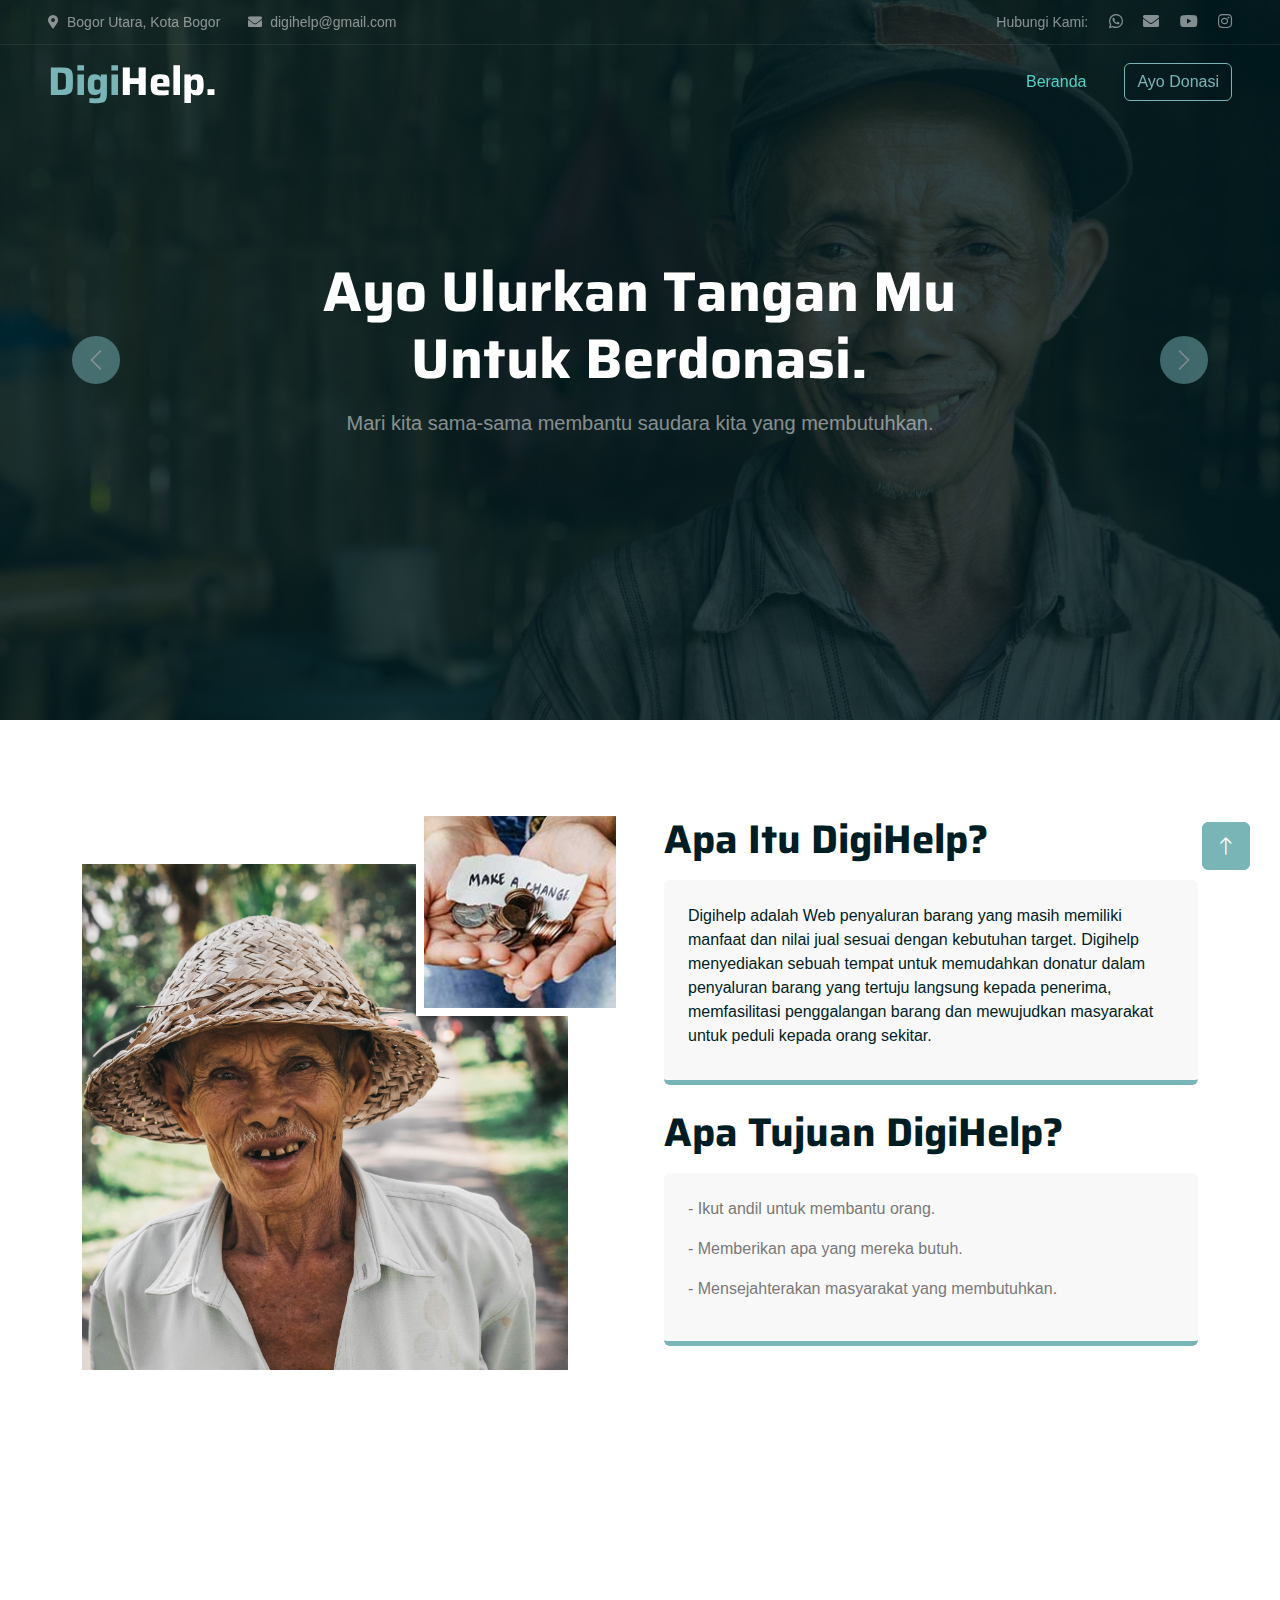
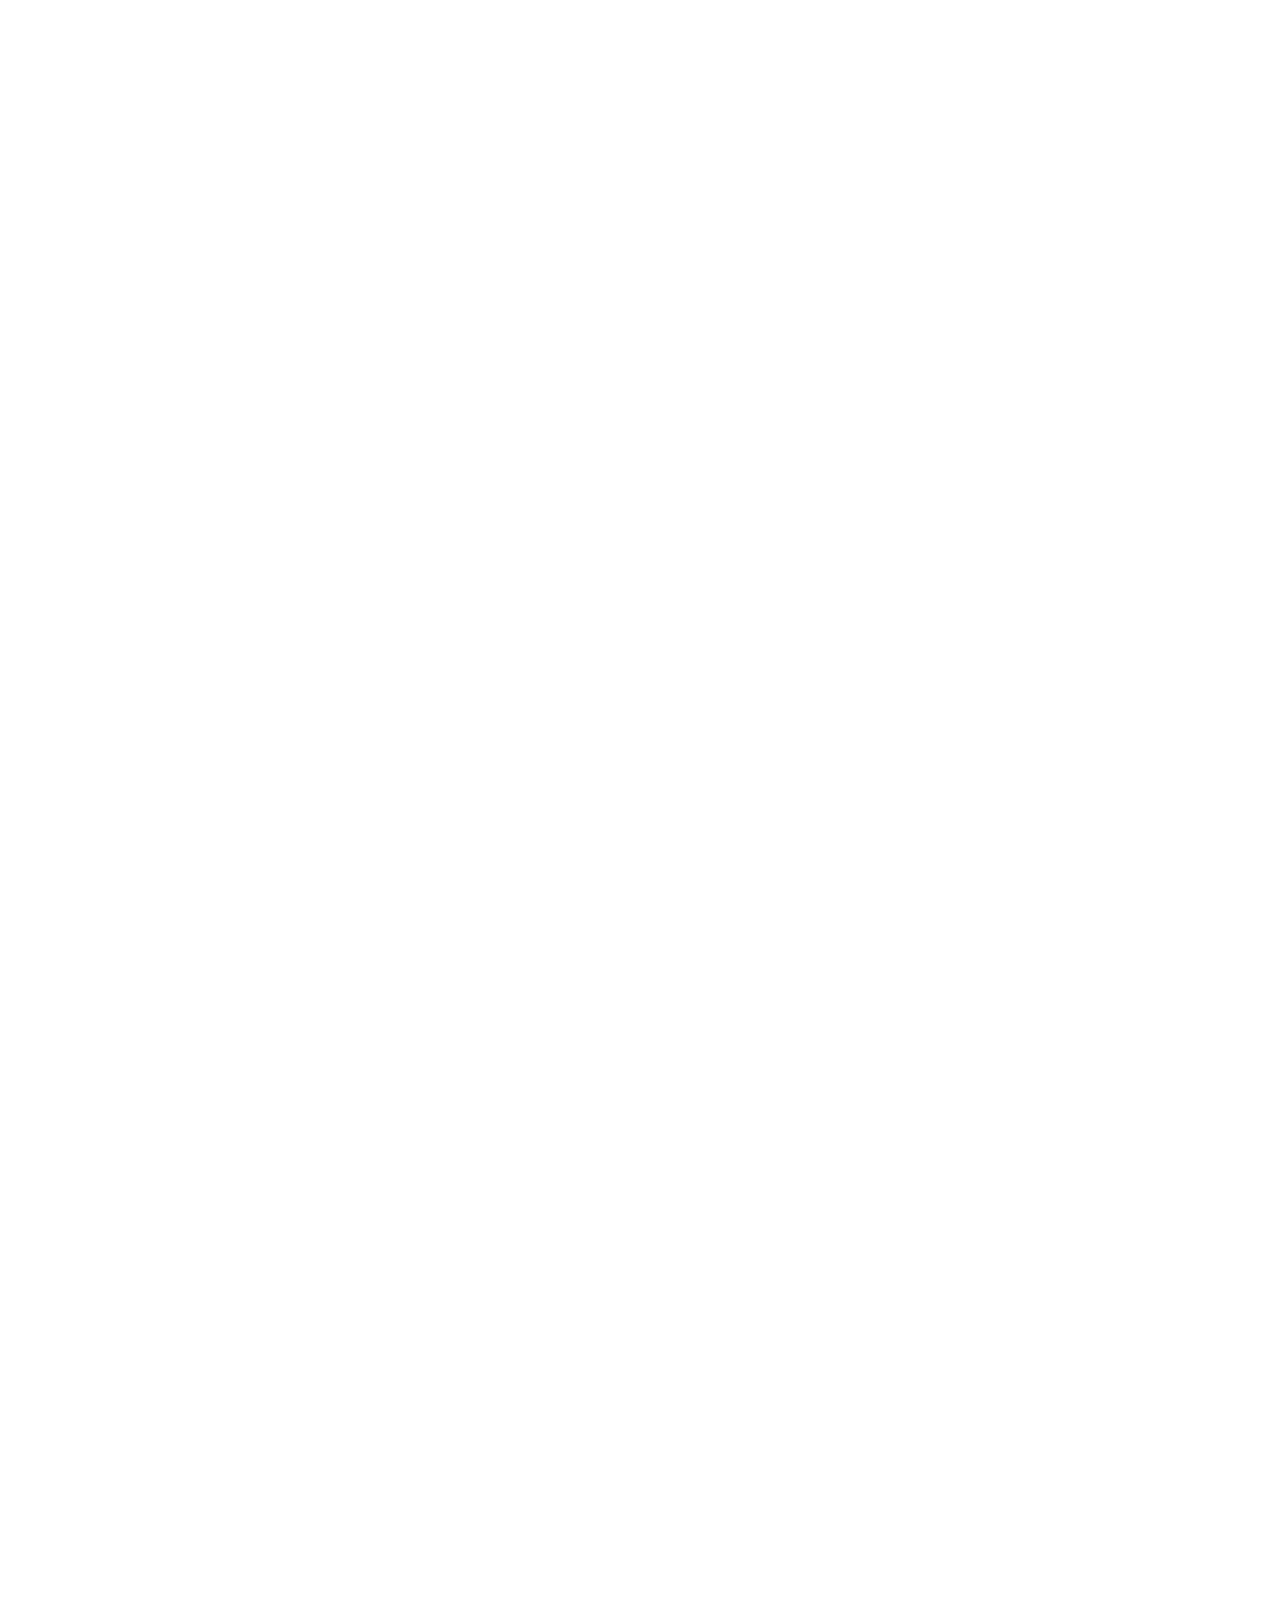
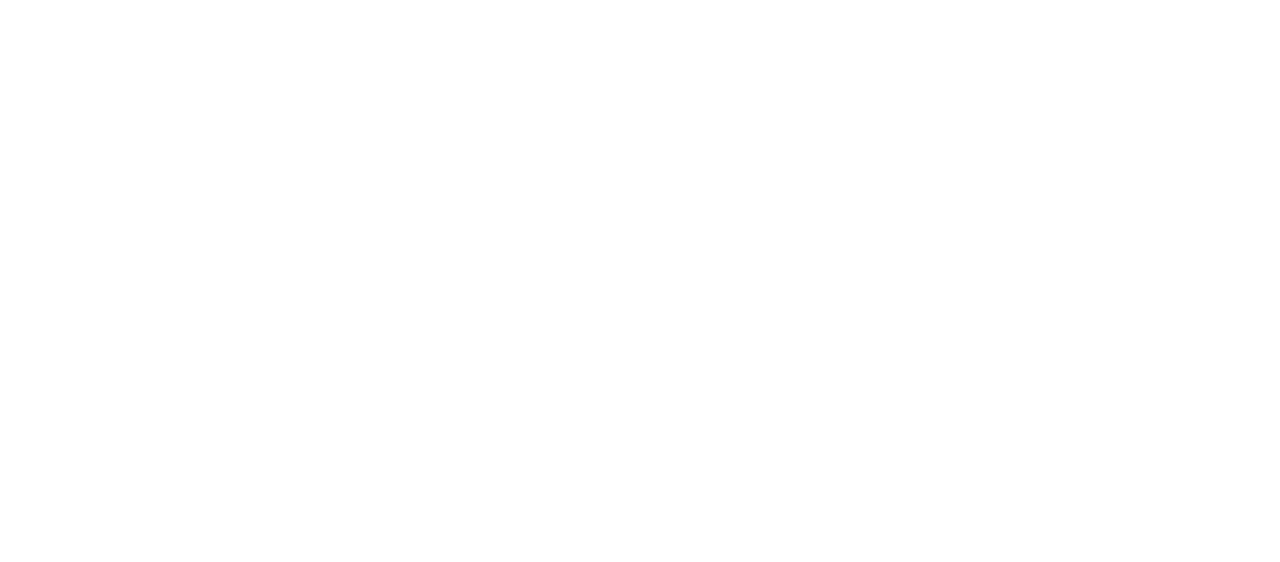
<file: index.html>
<!DOCTYPE html>
<html lang="en">

<head>
    <meta charset="utf-8">
    <title>DigiHelp.</title>
    <meta content="width=device-width, initial-scale=1.0" name="viewport">
    <meta content="" name="keywords">
    <meta content="" name="description">

    <!-- Favicon -->
    <link href="img/favicon.ico" rel="icon">

    <!-- Google Web Fonts -->
    <link rel="preconnect" href="https://fonts.googleapis.com">
    <link rel="preconnect" href="https://fonts.gstatic.com" crossorigin>
    <link href="https://fonts.googleapis.com/css2?family=Inter:wght@400;500;600&family=Saira:wght@500;600;700&display=swap" rel="stylesheet"> 

    <!-- Icon Font Stylesheet -->
    <link href="https://cdnjs.cloudflare.com/ajax/libs/font-awesome/5.10.0/css/all.min.css" rel="stylesheet">
    <link href="https://cdn.jsdelivr.net/npm/bootstrap-icons@1.4.1/font/bootstrap-icons.css" rel="stylesheet">

    <!-- Libraries Stylesheet -->
    <link href="lib/animate/animate.min.css" rel="stylesheet">
    <link href="lib/owlcarousel/assets/owl.carousel.min.css" rel="stylesheet">

    <!-- Customized Bootstrap Stylesheet -->
    <link href="css/bootstrap.min.css" rel="stylesheet">

    <!-- Template Stylesheet -->
    <link href="css/style.css" rel="stylesheet">
</head>

<body>
    <!-- Spinner Start -->
    <div id="spinner" class="show bg-white position-fixed translate-middle w-100 vh-100 top-50 start-50 d-flex align-items-center justify-content-center">
        <div class="spinner-grow text-primary" role="status"></div>
    </div>
    <!-- Spinner End -->


    <!-- Navbar Start -->
    <div class="container-fluid fixed-top px-0 wow fadeIn" data-wow-delay="0.1s">
        <div class="top-bar text-white-50 row gx-0 align-items-center d-none d-lg-flex">
            <div class="col-lg-6 px-5 text-start">
                <small><i class="fa fa-map-marker-alt me-2"></i>Bogor Utara, Kota Bogor </small>
                <small class="ms-4"><i class="fa fa-envelope me-2"></i>digihelp@gmail.com</small>
            </div>
            <div class="col-lg-6 px-5 text-end">
                <small>Hubungi Kami:</small>
                <a class="text-white-50 ms-3" href="https://chat.whatsapp.com/JcHGvbQsHcs53az4II9xPY"><i class="fab fa-whatsapp""></i></a>
                <a class="text-white-50 ms-3" href="mailto:digihelp@gmail.com"><i class="fa fa-envelope"></i></a>
                <a class="text-white-50 ms-3" href="https://www.youtube.com/channel/UCRb6dr0uRBylwp1fctTGdwg"><i class="fab fa-youtube"></i></a>
                <a class="text-white-50 ms-3" href="https://www.instagram.com/dhilaaprilianti88/?hl=id"><i class="fab fa-instagram"></i></a>
            </div>
        </div>

        <nav class="navbar navbar-expand-lg navbar-dark py-lg-0 px-lg-5 wow fadeIn" data-wow-delay="0.1s">
            <a href="index.html" class="navbar-brand ms-4 ms-lg-0">
                <h1 class="fw-bold text-primary m-0">Digi<span class="text-white">Help.</span></h1>
            </a>
            <button type="button" class="navbar-toggler me-4" data-bs-toggle="collapse" data-bs-target="#navbarCollapse">
                <span class="navbar-toggler-icon"></span>
            </button>
            <div class="collapse navbar-collapse" id="navbarCollapse">
                <div class="navbar-nav ms-auto p-4 p-lg-0">
                    <a href="index.html" class="nav-item nav-link active">Beranda</a>
                </div>
                <div class="d-none d-lg-flex ms-2">
                    <a class="btn btn-outline-primary" href="causes.html">
                        Ayo Donasi 
                    </a>
					</div>
                </div>
            </div>
        </nav>
    </div>
    <!-- Navbar End -->


    <!-- Carousel Start -->
        <div class="container-fluid p-0 mb-5">
        <div id="header-carousel" class="carousel slide" data-bs-ride="carousel">
            <div class="carousel-inner">
                <div class="carousel-item active">
                    <img class="w-100" src="img/carousel-1.jpg" alt="Image">
                    <div class="carousel-caption">
                        <div class="container">
                            <div class="row justify-content-center">
                                <div class="col-lg-7 pt-5">
                                   <h1 class="display-4 text-white mb-3 animated slideInDown">Ayo Ulurkan Tangan Mu Untuk Berdonasi.</h1>
                                    <p class="fs-5 text-white-50 mb-5 animated slideInDown">Mari kita sama-sama membantu saudara kita yang membutuhkan.</p>
                                    <a class="py-2 px-3 animated slideInDown" href="">
                                    </a>
                                </div>
                            </div>
                        </div>
                    </div>
                </div>
                <div class="carousel-item">
                    <img class="w-100" src="img/carousel-2.jpg" alt="Image">
                    <div class="carousel-caption">
                        <div class="container">
                            <div class="row justify-content-center">
                                <div class="col-lg-7 pt-5">
                                    <h1 class="display-4 text-white mb-3 animated slideInDown">Ayo Ulurkan Tangan Mu Untuk Berdonasi.</h1>
                                    <p class="fs-5 text-white-50 mb-5 animated slideInDown">Tidak ada hal yang lebih menyenangkan selain berbagi.</p>
                                    <a class="py-2 px-3 animated slideInDown" href="">
                                    </a>
                                </div>
                            </div>
                        </div>
                    </div>
                </div>
            </div>
            <button class="carousel-control-prev" type="button" data-bs-target="#header-carousel"
                data-bs-slide="prev">
                <span class="carousel-control-prev-icon" aria-hidden="true"></span>
                <span class="visually-hidden">Previous</span>
            </button>
            <button class="carousel-control-next" type="button" data-bs-target="#header-carousel"
                data-bs-slide="next">
                <span class="carousel-control-next-icon" aria-hidden="true"></span>
                <span class="visually-hidden">Next</span>
            </button>
        </div>
    </div>
    <!-- Carousel End -->


    <!-- About Start -->
    <div class="container-xxl py-5">
        <div class="container">
            <div class="row g-5">
                <div class="col-lg-6 wow fadeInUp" data-wow-delay="0.1s">
                    <div class="position-relative overflow-hidden h-100" style="min-height: 400px;">
                        <img class="position-absolute w-100 h-100 pt-5 pe-5" src="img/about-1.png" alt="" style="object-fit: cover;">
                        <img class="position-absolute top-0 end-0 bg-white ps-2 pb-2" src="img/about-2.jpg" alt="" style="width: 200px; height: 200px;">
                    </div>
                </div>
                <div class="col-lg-6 wow fadeInUp" data-wow-delay="0.5s">
                    <div class="h-100">
            
                       <h1 class="display-6 mb-3">Apa Itu DigiHelp? </h1>
					   <div class="bg-light border-bottom border-5 border-primary rounded p-4 mb-4">
                            <p class="text-dark mb-2">Digihelp adalah Web penyaluran barang yang masih memiliki manfaat dan nilai jual sesuai dengan kebutuhan target. Digihelp menyediakan sebuah tempat untuk memudahkan donatur dalam penyaluran barang yang tertuju langsung kepada penerima, memfasilitasi penggalangan barang dan mewujudkan masyarakat untuk peduli kepada orang sekitar.</p>
                        </div>
						<h1 class="display-6 mb-3">Apa Tujuan DigiHelp? </h1>
						<div class="bg-light border-bottom border-5 border-primary rounded p-4 mb-4">
						   <p>
							- Ikut andil untuk membantu orang.
							<p>
							- Memberikan apa yang mereka butuh.
							<p>
							- Mensejahterakan masyarakat yang membutuhkan.</p></p></p>
						</div>
                    </div>
                </div>
            </div>
        </div>
    </div>
    <!-- About End -->
	
	<br>
	<br>
	
    <!-- Testimonial Start -->
    <div class="container-xxl py-5">
        <div class="container">
            <div class="text-center mx-auto mb-5 wow fadeInUp" data-wow-delay="0.1s" style="max-width: 500px;">
                <div class="d-inline-block rounded-pill bg-secondary text-primary py-1 px-3 mb-3">Tentang Donasi.</div>
                <h1 class="display-6 mb-5">Apa Kata Mereka? </h1>
            </div>
            <div class="owl-carousel testimonial-carousel wow fadeInUp" data-wow-delay="0.1s">
                <div class="testimonial-item text-center">
                    <img class="img-fluid bg-light rounded-circle p-2 mx-auto mb-4" src="img/testimonial-1.png" style="width: 100px; height: 100px;">
                    <div class="testimonial-text rounded text-center p-4">
                        <p>Orang yang secara tetap memberikan sumbangan dana kepada suatu perkumpulan dan sebagainya. Donatur tersebut bisa berupa individu atau kelompok yang mempunyai beberapa hak dalam mengetahui kejelasan pemakaian dana yang disumbangkan.</p>
                        <h5 class="mb-1">~Santoso Brotodiharjo~</h5>
                     <!--<span class="fst-italic">Profession</span> -->
                    </div>
                </div>
                <div class="testimonial-item text-center">
                    <img class="img-fluid bg-light rounded-circle p-2 mx-auto mb-4" src="img/testimonial-2.png" style="width: 100px; height: 100px;">
                    <div class="testimonial-text rounded text-center p-4">
                        <p>"Jangan pernah merasa malu ketika hanya mampu memberi sedikit untuk bersedekah, karena selalu ada kebaikan dalam berbagi, tidak peduli seberapa kecil yang kamu berikan." </p>
                        <h5 class="mb-1">~Ali Bin Abi Thalib~</h5>
                      
                    </div>
                </div>
                <div class="testimonial-item text-center">
                    <img class="img-fluid bg-light rounded-circle p-2 mx-auto mb-4" src="img/testimonial-3.png" style="width: 100px; height: 100px;">
                    <div class="testimonial-text rounded text-center p-4">
                        <p>Memberi adalah kebahagiaan. Layaknya menanam, suatu saat engkau akan menuainya.</p>
                        <h5 class="mb-1">~Hilaludin Wahid~</h5>
                      
                    </div>
                </div>
            </div>
        </div>
    </div>
    <!-- Testimonial End -->
	
	<br>
	<br>
	
	<!-- How To Donate -->
	<div class="container-xxl py-5">
        <div class="container">
            <div class="text-center mx-auto mb-5 wow fadeInUp" data-wow-delay="0.1s" style="max-width: 500px;">
                <h1 class="display-6 mb-5">Alur Donasi DigiHelp.</h1>
            </div>
            <div class="col-lg-12 wow fadeInUp" data-wow-delay="0.1s">
                <div class="text-center">
                    <img class="img-fluid bg-light p-2 mx-auto mb-4" src="img/how.png" style="width: 100%; height: 100%;">
                </div>
            </div>
        </div>
    </div>
	

<div class="container-xxl py-5">
        <div class="container">
            <div class="row g-5">
                <div class="col-lg-6 wow fadeIn" data-wow-delay="0.1s">
                    <h6 class="display-6 mb-5">Jika kamu memiliki pertanyaan silahkan ajukan pertanyaanmu di sini.</h6>
                    <form>
                        <div class="row g-3">
                            <div class="col-md-6">
                                <div class="form-floating">
                                    <input type="text" class="form-control" id="name" placeholder="Nama Lengkap">
                                    <label for="name">Nama</label>
                                </div>
                            </div>
                            <div class="col-md-6">
                                <div class="form-floating">
                                    <input type="email" class="form-control" id="email" placeholder="Email">
                                    <label for="email">Email</label>
                                </div>
                            </div>
                            <div class="col-12">
                                <div class="form-floating">
                                    <input type="text" class="form-control" id="subject" placeholder="Subject">
                                    <label for="subject">Subjek</label>
                                </div>
                            </div>
                            <div class="col-12">
                                <div class="form-floating">
                                    <textarea class="form-control" placeholder="Leave a message here" id="message" style="height: 100px"></textarea>
                                    <label for="message">Pesan</label>
                                </div>
                            </div>
                            <div class="col-12">
                                <button class="btn btn-primary py-2 px-3 me-3" href="">
                                    Kirimkan Pesan
                                    <div class="d-inline-flex btn-sm-square bg-white text-primary rounded-circle ms-2">
                                        <i class="fa fa-arrow-right"></i>
                                    </div>
                                </button>
                            </div>
                        </div>
                    </form>
                </div>
				
				
                <div class="col-lg-6 wow fadeIn" data-wow-delay="0.5s" style="min-height: 450px;">
                    <div class="position-relative rounded overflow-hidden h-100">
                        <iframe class="position-relative w-100 h-100"
                        src="https://www.google.com/maps/embed?pb=!1m18!1m12!1m3!1d3963.5079050510935!2d106.80986711414123!3d-6.583606566187681!2m3!1f0!2f0!3f0!3m2!1i1024!2i768!4f13.1!3m3!1m2!1s0x2e69c42b87a781d7%3A0xc45b8b703e0d8d2c!2sJl.%20Tatapakan%20IV%20No.19%2C%20RT.02%2FRW.10%2C%20Tegal%20Gundil%2C%20Kec.%20Bogor%20Utara%2C%20Kota%20Bogor%2C%20Jawa%20Barat%2016152!5e0!3m2!1sid!2sid!4v1663916698014!5m2!1sid!2sid"
                        frameborder="0" style="min-height: 450px; border:0;" allowfullscreen="" aria-hidden="false"
                        tabindex="0"></iframe>
                    </div>
                </div>
            </div>
        </div>
    </div>
	

    <!-- Footer Start -->
    <div class="container-fluid bg-dark text-white-50 footer mt-5 pt-5 wow fadeIn" data-wow-delay="0.1s">
        <div class="container py-5">
            <div class="row g-5">
                <div class="col-md-6 text-center text-md-start mb-3 mb-md-0">
                    <h1 class="fw-bold text-primary mb-4">Digi<span class="text-white">Help.</span></h1>
                    <p>Digihelp adalah Web penyaluran barang yang masih memiliki manfaat dan nilai jual sesuai dengan kebutuhan target.</p>
                    <div class="d-flex pt-2">
                        <a class="btn btn-square me-1" href=""><i class="fab fa-whatsapp"></i></a>
                        <a class="btn btn-square me-1" href=""><i class="fa fa-envelope"></i></a>
                        <a class="btn btn-square me-1" href=""><i class="fab fa-youtube"></i></a>
                        <a class="btn btn-square me-0" href=""><i class="fab fa-instagram"></i></a>
                    </div>
                </div>
             
				
				<div class="col-md-6 text-center text-md-end">
                    <h5 class="text-light mb-4">Alamat</h5>
                    <p><i class="fa fa-map-marker-alt me-3"></i>Jl.Tatapakan 04 No.19, Bogor Utara</p>
                    <p><i class="fa fa-phone-alt me-3"></i>+0123456789</p>
                    <p><i class="fa fa-envelope me-3"></i>digihelp@gmail.com</p>
                </div>
           
                <div class="col-lg-3 col-md-6">
                   
                    <div class="position-relative mx-auto" style="max-width: 400px;">
                    </div>
                </div>
            </div>
        </div>
    </div>
    <!-- Footer End -->


    <!-- Back to Top -->
    <a href="#" class="btn btn-lg btn-primary btn-lg-square back-to-top"><i class="bi bi-arrow-up"></i></a>


    <!-- JavaScript Libraries -->
    <script src="https://code.jquery.com/jquery-3.4.1.min.js"></script>
    <script src="https://cdn.jsdelivr.net/npm/bootstrap@5.0.0/dist/js/bootstrap.bundle.min.js"></script>
    <script src="lib/wow/wow.min.js"></script>
    <script src="lib/easing/easing.min.js"></script>
    <script src="lib/waypoints/waypoints.min.js"></script>
    <script src="lib/owlcarousel/owl.carousel.min.js"></script>
    <script src="lib/parallax/parallax.min.js"></script>

    <!-- Template Javascript -->
    <script src="js/main.js"></script>
</body>

</html>
</file>
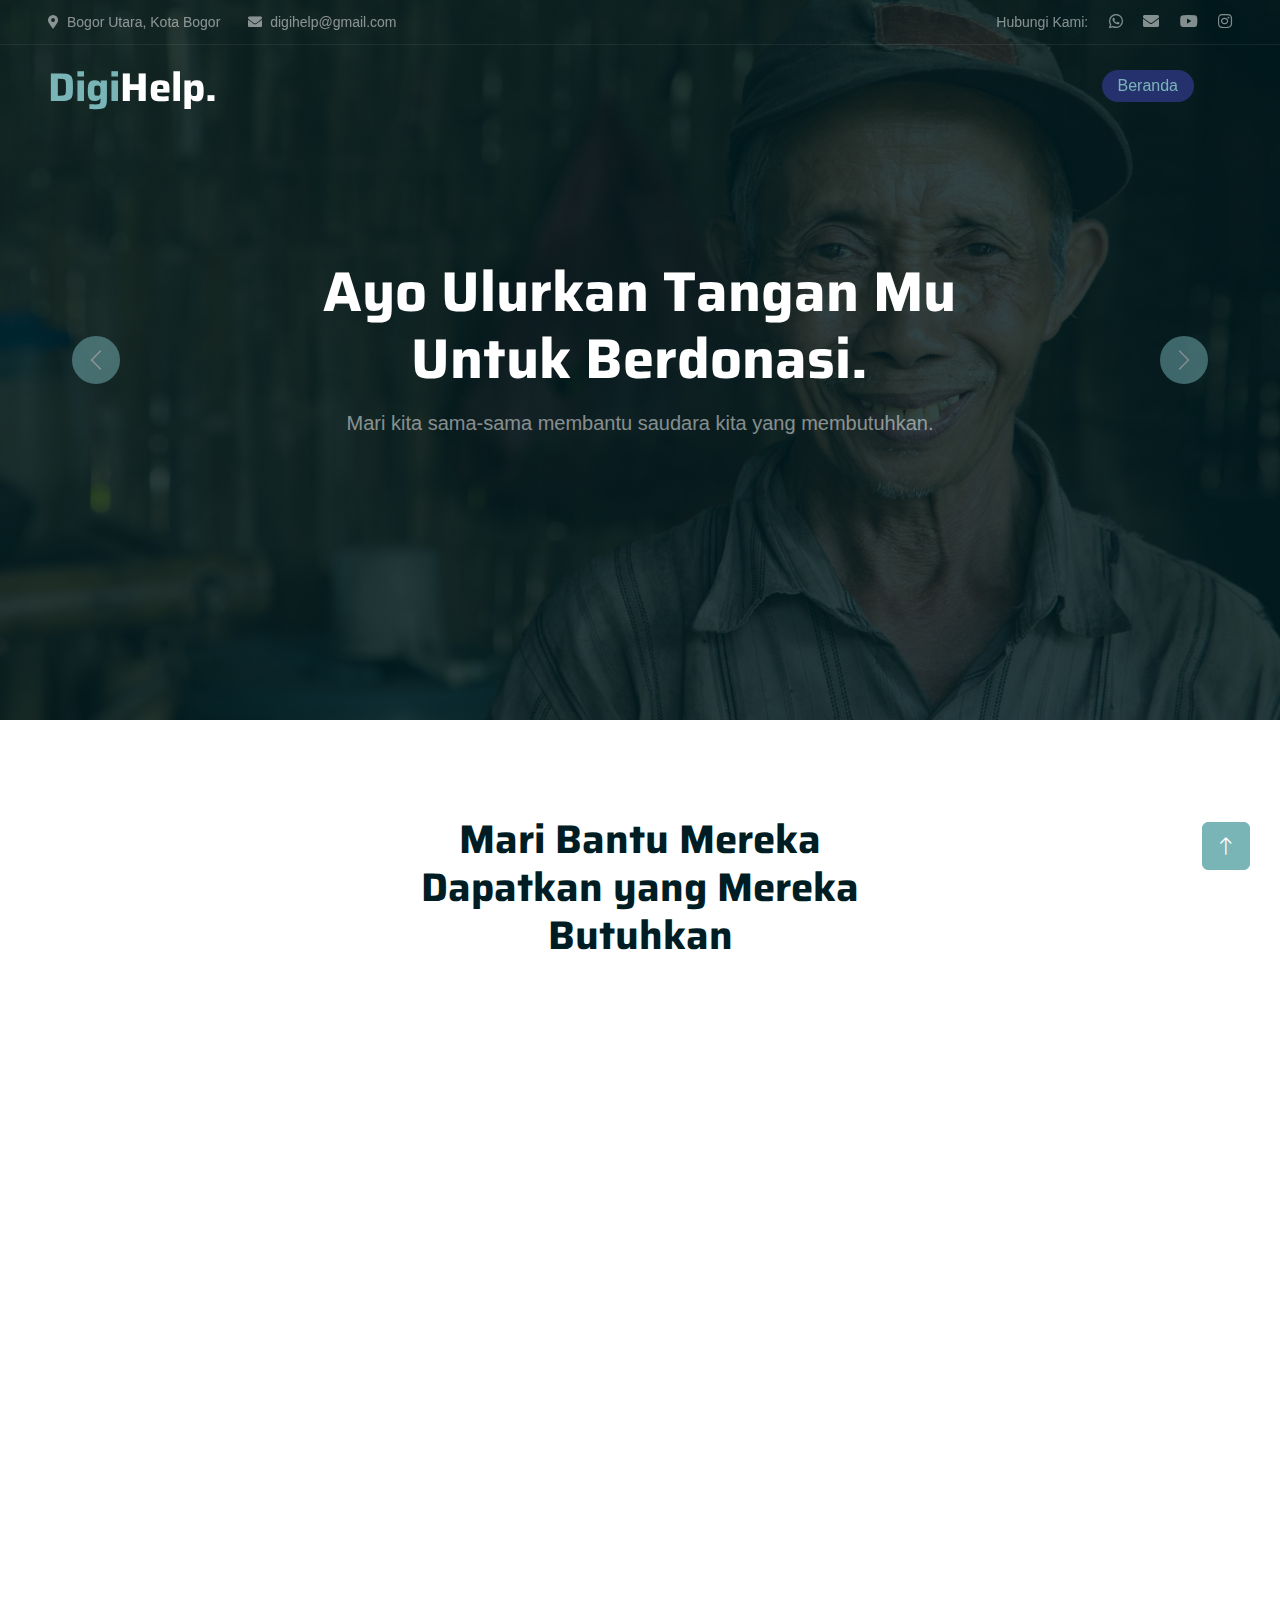
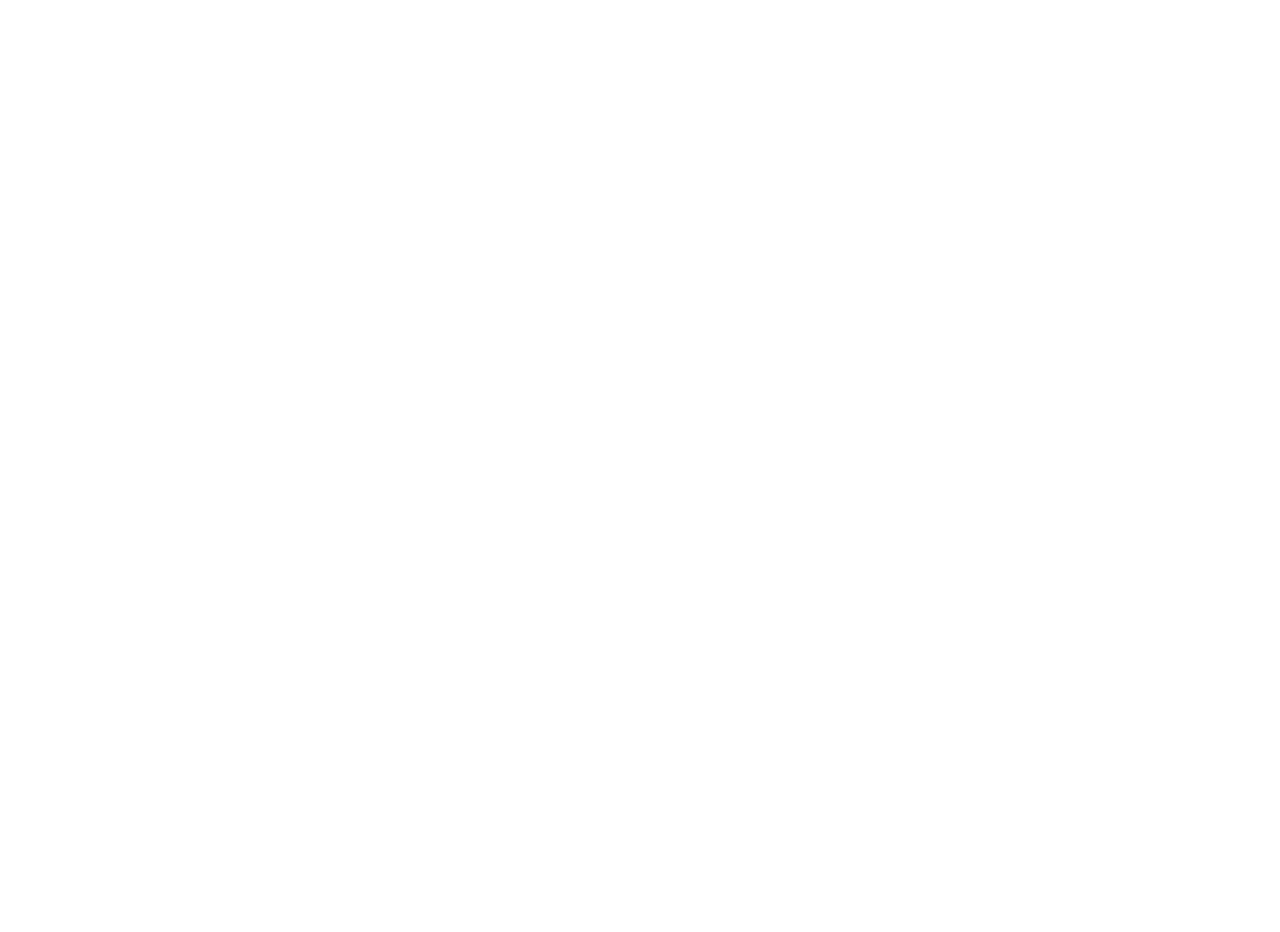
<file: causes.html>
<!DOCTYPE html>
<html lang="en">

<head>
    <meta charset="utf-8">
    <title>DigiHelp.</title>
    <meta content="width=device-width, initial-scale=1.0" name="viewport">
    <meta content="" name="keywords">
    <meta content="" name="description">

    <!-- Favicon -->
    <link href="img/favicon.ico" rel="icon">

    <!-- Google Web Fonts -->
    <link rel="preconnect" href="https://fonts.googleapis.com">
    <link rel="preconnect" href="https://fonts.gstatic.com" crossorigin>
    <link href="https://fonts.googleapis.com/css2?family=Inter:wght@400;500;600&family=Saira:wght@500;600;700&display=swap" rel="stylesheet"> 

    <!-- Icon Font Stylesheet -->
    <link href="https://cdnjs.cloudflare.com/ajax/libs/font-awesome/5.10.0/css/all.min.css" rel="stylesheet">
    <link href="https://cdn.jsdelivr.net/npm/bootstrap-icons@1.4.1/font/bootstrap-icons.css" rel="stylesheet">

    <!-- Libraries Stylesheet -->
    <link href="lib/animate/animate.min.css" rel="stylesheet">
    <link href="lib/owlcarousel/assets/owl.carousel.min.css" rel="stylesheet">

    <!-- Customized Bootstrap Stylesheet -->
    <link href="css/bootstrap.min.css" rel="stylesheet">

    <!-- Template Stylesheet -->
    <link href="css/style.css" rel="stylesheet">
</head>

<body>
    <!-- Spinner Start -->
    <div id="spinner" class="show bg-white position-fixed translate-middle w-100 vh-100 top-50 start-50 d-flex align-items-center justify-content-center">
        <div class="spinner-grow text-primary" role="status"></div>
    </div>
    <!-- Spinner End -->


    <!-- Navbar Start -->
    <div class="container-fluid fixed-top px-0 wow fadeIn" data-wow-delay="0.1s">
        <div class="top-bar text-white-50 row gx-0 align-items-center d-none d-lg-flex">
            <div class="col-lg-6 px-5 text-start">
                <small><i class="fa fa-map-marker-alt me-2"></i>Bogor Utara, Kota Bogor </small>
                <small class="ms-4"><i class="fa fa-envelope me-2"></i>digihelp@gmail.com</small>
            </div>
            <div class="col-lg-6 px-5 text-end">
                <small>Hubungi Kami:</small>
                <a class="text-white-50 ms-3" href="https://chat.whatsapp.com/JcHGvbQsHcs53az4II9xPY"><i class="fab fa-whatsapp""></i></a>
                <a class="text-white-50 ms-3" href="mailto:digihelp@gmail.com"><i class="fa fa-envelope"></i></a>
                <a class="text-white-50 ms-3" href="https://www.youtube.com/channel/UCRb6dr0uRBylwp1fctTGdwg"><i class="fab fa-youtube"></i></a>
                <a class="text-white-50 ms-3" href="https://www.instagram.com/dhilaaprilianti88/?hl=id"><i class="fab fa-instagram"></i></a>
            </div>
        </div>

        <nav class="navbar navbar-expand-lg navbar-dark py-lg-0 px-lg-5 wow fadeIn" data-wow-delay="0.1s">
            <a href="index.html" class="navbar-brand ms-4 ms-lg-0">
                <h1 class="fw-bold text-primary m-0">Digi<span class="text-white">Help.</span></h1>
            </a>
            <button type="button" class="navbar-toggler me-4" data-bs-toggle="collapse" data-bs-target="#navbarCollapse">
                <span class="navbar-toggler-icon"></span>
            </button>
            <div class="collapse navbar-collapse" id="navbarCollapse">
                <div class="navbar-nav ms-auto p-4 p-lg-0">
                    <a href="index.html" class="nav-item nav-link"><div class="d-inline-block rounded-pill bg-secondary text-primary py-1 px-3 mb-1">Beranda</div></a>
                </div>
                <div class="d-none d-lg-flex ms-2">
                </div>
            </div>
        </nav>
    </div>
    <!-- Navbar End -->


    <!-- Carousel Start -->
        <div class="container-fluid p-0 mb-5">
        <div id="header-carousel" class="carousel slide" data-bs-ride="carousel">
            <div class="carousel-inner">
                <div class="carousel-item active">
                    <img class="w-100" src="img/carousel-1.jpg" alt="Image">
                    <div class="carousel-caption">
                        <div class="container">
                            <div class="row justify-content-center">
                                <div class="col-lg-7 pt-5">
                                   <h1 class="display-4 text-white mb-3 animated slideInDown">Ayo Ulurkan Tangan Mu Untuk Berdonasi.</h1>
                                    <p class="fs-5 text-white-50 mb-5 animated slideInDown">Mari kita sama-sama membantu saudara kita yang membutuhkan.</p>
                                    <a class="py-2 px-3 animated slideInDown" href="">
                                    </a>
                                </div>
                            </div>
                        </div>
                    </div>
                </div>
                <div class="carousel-item">
                    <img class="w-100" src="img/carousel-2.jpg" alt="Image">
                    <div class="carousel-caption">
                        <div class="container">
                            <div class="row justify-content-center">
                                <div class="col-lg-7 pt-5">
                                    <h1 class="display-4 text-white mb-3 animated slideInDown">Ayo Ulurkan Tangan Mu Untuk Berdonasi.</h1>
                                    <p class="fs-5 text-white-50 mb-5 animated slideInDown">Tidak ada hal yang lebih menyenangkan selain berbagi.</p>
                                    <a class="py-2 px-3 animated slideInDown" href="">
                                    </a>
                                </div>
                            </div>
                        </div>
                    </div>
                </div>
            </div>
            <button class="carousel-control-prev" type="button" data-bs-target="#header-carousel"
                data-bs-slide="prev">
                <span class="carousel-control-prev-icon" aria-hidden="true"></span>
                <span class="visually-hidden">Previous</span>
            </button>
            <button class="carousel-control-next" type="button" data-bs-target="#header-carousel"
                data-bs-slide="next">
                <span class="carousel-control-next-icon" aria-hidden="true"></span>
                <span class="visually-hidden">Next</span>
            </button>
        </div>
    </div>
    <!-- Carousel End -->


    <!-- Causes Start -->
    <div class="container-xxl py-5">
        <div class="container">
            <div class="text-center mx-auto mb-5 wow fadeInUp" data-wow-delay="0.1s" style="max-width: 500px;">
                <h1 class="display-6 mb-5">Mari Bantu Mereka Dapatkan yang Mereka Butuhkan</h1>
            </div>
            <div class="row g-4 justify-content-center">
                <div class="col-lg-4 col-md-6 wow fadeInUp" data-wow-delay="0.1s">
                    <div class="causes-item d-flex flex-column bg-light border-top border-5 border-primary rounded-top overflow-hidden h-100">
                        <div class="text-center p-4 pt-0">
                            <div class="d-inline-block bg-primary text-white rounded-bottom fs-5 pb-1 px-3 mb-4">
                                <small>Elektronik</small>
                            </div>
                            <h5 class="mb-3">Setrika untuk Bu Yena</h5>
                            <br><p>Bu Yena membutuhkan setrika untuk membuka laundry demi memenuhi kebutuhan sekolah ke-empat anaknya</p><br><br>
							<div class="position-relative mt-auto">
								<img class="img-fluid" src="img/courses-1.png" alt="">
								<div class="causes-overlay">
									<a class="btn btn-outline-primary" href="donate.html">
										Donasi Sekarang
										<div class="d-inline-flex btn-sm-square bg-primary text-white rounded-circle ms-2">
											<i class="fa fa-arrow-right"></i>
										</div>
									</a>
								</div>
							</div>
                        </div>
                        
                    </div>
                </div>
                <div class="col-lg-4 col-md-6 wow fadeInUp" data-wow-delay="0.3s">
                    <div class="causes-item d-flex flex-column bg-light border-top border-5 border-primary rounded-top overflow-hidden h-100">
                        <div class="text-center p-4 pt-0">
                            <div class="d-inline-block bg-primary text-white rounded-bottom fs-5 pb-1 px-3 mb-4">
                                <small>Perlengkapan Dapur</small>
                            </div>
                            <h5 class="mb-3">Sebuah Kompor Berharga untuk Bu Tum</h5>
                            <p>Hidup di kota tanpa kompor membuat Bu Tum kesulitan untuk mengurus keperluan makan sehari hari, beliau hanya mengandalkan kompor minyak tanah yang sudah jarang ditemukan</p>
							<div class="position-relative mt-auto">
								<img class="img-fluid" src="img/courses-2.png" alt="">
								<div class="causes-overlay">
									<a class="btn btn-outline-primary" href="donate.html">
										Donasi Sekarang
										<div class="d-inline-flex btn-sm-square bg-primary text-white rounded-circle ms-2">
											<i class="fa fa-arrow-right"></i>
										</div>
									</a>
								</div>
							</div>
                        </div>
                    </div>
                </div>
                <div class="col-lg-4 col-md-6 wow fadeInUp" data-wow-delay="0.5s">
                    <div class="causes-item d-flex flex-column bg-light border-top border-5 border-primary rounded-top overflow-hidden h-100">
                        <div class="text-center p-4 pt-0">
                            <div class="d-inline-block bg-primary text-white rounded-bottom fs-5 pb-1 px-3 mb-4">
                                <small>Peralatan Sekolah</small>
                            </div>
                            <h5 class="mb-3">Sepasang Sepatu untuk Budi</h5><br>
                            <p>Budi siswa tingkat 3 SDN Bantarjati 6 yang berasal dari keluarga kurang mampu membutuhkan sepatu baru untuk keperluan dan perlengkapan menempuh pendidkan</p>
							<div class="position-relative mt-auto">
								<img class="img-fluid" src="img/courses-3.png" alt="">
								<div class="causes-overlay">
									<a class="btn btn-outline-primary" href="donate.html">
										Donasi Sekarang
										<div class="d-inline-flex btn-sm-square bg-primary text-white rounded-circle ms-2">
											<i class="fa fa-arrow-right"></i>
										</div>
									</a>
								</div>
							</div>
                        </div>
                    </div>
                </div>
				<div class="col-lg-4 col-md-6 wow fadeInUp" data-wow-delay="0.3s">
                    <div class="causes-item d-flex flex-column bg-light border-top border-5 border-primary rounded-top overflow-hidden h-100">
                        <div class="text-center p-4 pt-0">
                            <div class="d-inline-block bg-primary text-white rounded-bottom fs-5 pb-1 px-3 mb-4">
                                <small>Furnitur</small>
                            </div>
                            <h5 class="mb-3">Ranjang dan Kasur untuk Fadil</h5>
                            <p>Fadil harus memulai hidup mandiri setelah kedua orang tuanya meninggal, Fadil harus menyewa sebuah rumah kosong setelah menjual semua harta benda peninggalan orang tuanya untuk melunasi hutang</p><br>
						   <div class="position-relative mt-auto">
								<img class="img-fluid" src="img/courses-4.png" alt="">
								<div class="causes-overlay">
									<a class="btn btn-outline-primary" href="donate.html">
										Donasi Sekarang
										<div class="d-inline-flex btn-sm-square bg-primary text-white rounded-circle ms-2">
											<i class="fa fa-arrow-right"></i>
										</div>
									</a>
								</div>
							</div>
                        </div>
                    </div>
                </div>
				<div class="col-lg-4 col-md-6 wow fadeInUp" data-wow-delay="0.3s">
                    <div class="causes-item d-flex flex-column bg-light border-top border-5 border-primary rounded-top overflow-hidden h-100">
                        <div class="text-center p-4 pt-0">
                            <div class="d-inline-block bg-primary text-white rounded-bottom fs-5 pb-1 px-3 mb-4">
                                <small>Perlengkapan Sekolah</small>
                            </div>
                            <h5 class="mb-3">Tas untuk Dinda</h5>
                            <p>Tas sederhana layak pakai dibutuhkan oleh Dinda untuk menunjang keperluan sekolahnya, dengan tas sederhana yang bisa dipakai untuk membawa buku, Dinda pasti menjadi lebih bersemangat untuk sekolah</p>
							<div class="position-relative mt-auto">
								<img class="img-fluid" src="img/courses-5.png" alt="">
								<div class="causes-overlay">
									<a class="btn btn-outline-primary" href="donate.html">
										Donasi Sekarang
										<div class="d-inline-flex btn-sm-square bg-primary text-white rounded-circle ms-2">
											<i class="fa fa-arrow-right"></i>
										</div>
									</a>
								</div>
							</div>
                        </div>
                    </div>
                </div>
                <div class="col-lg-4 col-md-6 wow fadeInUp" data-wow-delay="0.5s">
                    <div class="causes-item d-flex flex-column bg-light border-top border-5 border-primary rounded-top overflow-hidden h-100">
                        <div class="text-center p-4 pt-0">
                            <div class="d-inline-block bg-primary text-white rounded-bottom fs-5 pb-1 px-3 mb-4">
                                <small>Furtnitur</small>
                            </div>
                            <h5 class="mb-3">Lemari untuk Keluarga Bapak Winar</h5>
                            <p>Rumah kecil berukuran 5mx5m tersebut ditempati oleh keluarga pak winar yang terdiri dari 8 orang, membutuhkan sebuah lemari untuk menampung baju mereka yang bertumpuk di pojok rumah</p>
							<div class="position-relative mt-auto">
                            <img class="img-fluid" src="img/courses-6.png" alt="">
                            <div class="causes-overlay">
                                <a class="btn btn-outline-primary" href="donate.html">
                                    Donasi Sekarang
                                    <div class="d-inline-flex btn-sm-square bg-primary text-white rounded-circle ms-2">
                                        <i class="fa fa-arrow-right"></i>
                                    </div>
                                </a>
                            </div>
                        </div>
                    </div>
                </div>
            </div>
        </div>
    </div>
	</div>
    <!-- Causes End -->
        


    <!-- Footer Start -->
    <div class="container-fluid bg-dark text-white-50 footer mt-5 pt-5 wow fadeIn" data-wow-delay="0.1s">
        <div class="container py-5">
            <div class="row g-5">
                <div class="col-md-6 text-center text-md-start mb-3 mb-md-0">
                    <h1 class="fw-bold text-primary mb-4">Digi<span class="text-white">Help.</span></h1>
                    <p>Digihelp adalah Web penyaluran barang yang masih memiliki manfaat dan nilai jual sesuai dengan kebutuhan target.</p>
                    <div class="d-flex pt-2">
                        <a class="btn btn-square me-1" href="https://chat.whatsapp.com/JcHGvbQsHcs53az4II9xPY"><i class="fab fa-whatsapp"></i></a>
                        <a class="btn btn-square me-1" href="mailto:digihelp@gmail.com"><i class="fa fa-envelope"></i></a>
                        <a class="btn btn-square me-1" href="https://www.youtube.com/channel/UCRb6dr0uRBylwp1fctTGdwg"><i class="fab fa-youtube"></i></a>
                        <a class="btn btn-square me-0" href="https://www.instagram.com/dhilaaprilianti88/?hl=id"><i class="fab fa-instagram"></i></a>
                    </div>
                </div>
             
				
				<div class="col-md-6 text-center text-md-end">
                    <h5 class="text-light mb-4">Alamat</h5>
                    <p><i class="fa fa-map-marker-alt me-3"></i>Jl.Tatapakan 04 No.19, Bogor Utara</p>
                    <p><i class="fa fa-phone-alt me-3"></i>+0123456789</p>
                    <p><i class="fa fa-envelope me-3"></i>digihelp@gmail.com</p>
                </div>
           
                <div class="col-lg-3 col-md-6">
                   
                    <div class="position-relative mx-auto" style="max-width: 400px;">
                    </div>
                </div>
            </div>
        </div>
    </div>
    <!-- Footer End -->


    <!-- Back to Top -->
    <a href="#" class="btn btn-lg btn-primary btn-lg-square back-to-top"><i class="bi bi-arrow-up"></i></a>


    <!-- JavaScript Libraries -->
    <script src="https://code.jquery.com/jquery-3.4.1.min.js"></script>
    <script src="https://cdn.jsdelivr.net/npm/bootstrap@5.0.0/dist/js/bootstrap.bundle.min.js"></script>
    <script src="lib/wow/wow.min.js"></script>
    <script src="lib/easing/easing.min.js"></script>
    <script src="lib/waypoints/waypoints.min.js"></script>
    <script src="lib/owlcarousel/owl.carousel.min.js"></script>
    <script src="lib/parallax/parallax.min.js"></script>

    <!-- Template Javascript -->
    <script src="js/main.js"></script>
</body>

</html>
</file>
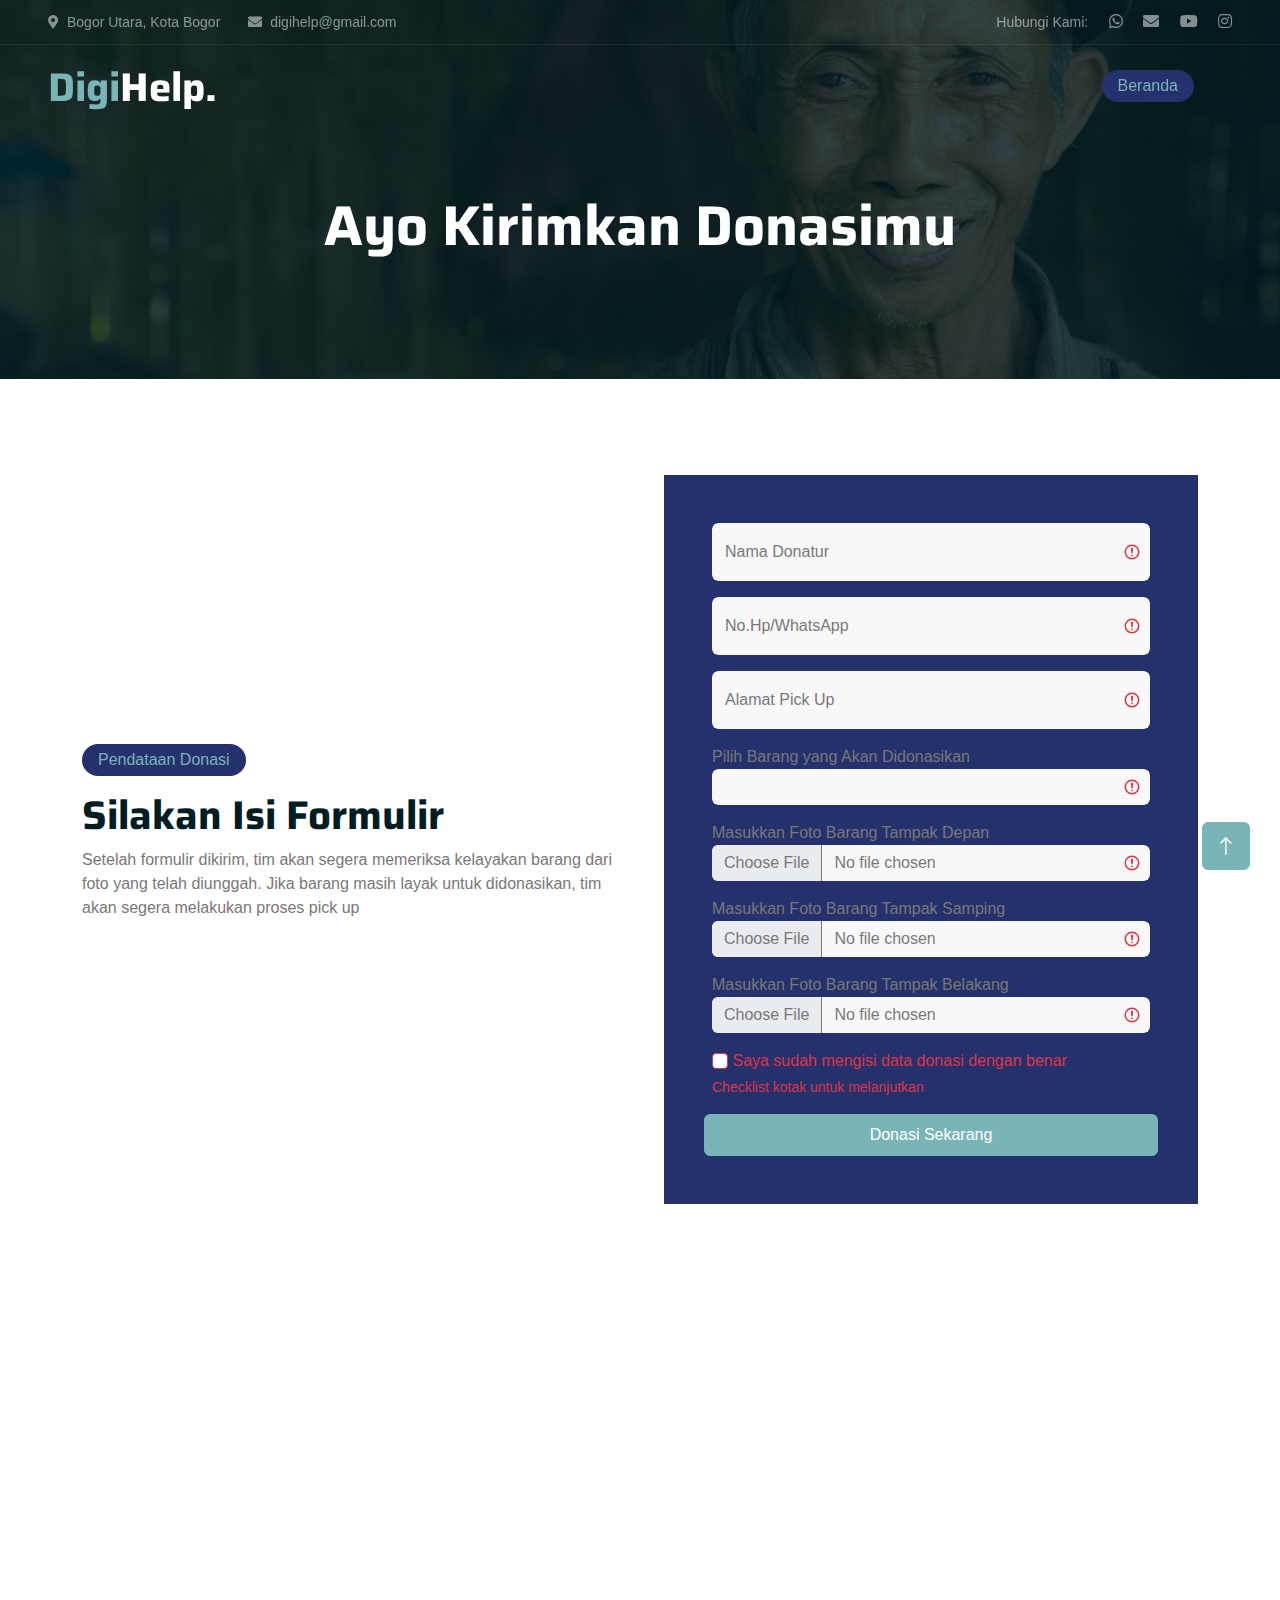
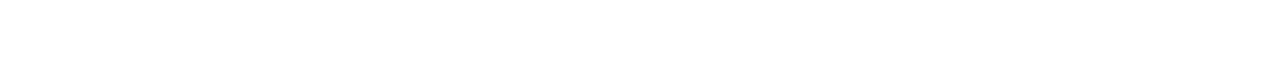
<file: donate.html>
<!DOCTYPE html>
<html lang="en">

<head>
    <meta charset="utf-8">
    <title>DigiHelp</title>
    <meta content="width=device-width, initial-scale=1.0" name="viewport">
    <meta content="" name="keywords">
    <meta content="" name="description">

    <!-- Favicon -->
    <link href="img/favicon.ico" rel="icon">

    <!-- Google Web Fonts -->
    <link rel="preconnect" href="https://fonts.googleapis.com">
    <link rel="preconnect" href="https://fonts.gstatic.com" crossorigin>
    <link href="https://fonts.googleapis.com/css2?family=Inter:wght@400;500;600&family=Saira:wght@500;600;700&display=swap" rel="stylesheet"> 

    <!-- Icon Font Stylesheet -->
    <link href="https://cdnjs.cloudflare.com/ajax/libs/font-awesome/5.10.0/css/all.min.css" rel="stylesheet">
    <link href="https://cdn.jsdelivr.net/npm/bootstrap-icons@1.4.1/font/bootstrap-icons.css" rel="stylesheet">

    <!-- Libraries Stylesheet -->
    <link href="lib/animate/animate.min.css" rel="stylesheet">
    <link href="lib/owlcarousel/assets/owl.carousel.min.css" rel="stylesheet">

    <!-- Customized Bootstrap Stylesheet -->
    <link href="css/bootstrap.min.css" rel="stylesheet">

    <!-- Template Stylesheet -->
    <link href="css/style.css" rel="stylesheet">
</head>

<body>
    <!-- Spinner Start -->
    <div id="spinner" class="show bg-white position-fixed translate-middle w-100 vh-100 top-50 start-50 d-flex align-items-center justify-content-center">
        <div class="spinner-grow text-primary" role="status"></div>
    </div>
    <!-- Spinner End -->


<!-- Navbar Start -->
    <div class="container-fluid fixed-top px-0 wow fadeIn" data-wow-delay="0.1s">
        <div class="top-bar text-white-50 row gx-0 align-items-center d-none d-lg-flex">
            <div class="col-lg-6 px-5 text-start">
                <small><i class="fa fa-map-marker-alt me-2"></i>Bogor Utara, Kota Bogor </small>
                <small class="ms-4"><i class="fa fa-envelope me-2"></i>digihelp@gmail.com</small>
            </div>
            <div class="col-lg-6 px-5 text-end">
                <small>Hubungi Kami:</small>
                <a class="text-white-50 ms-3" href="https://chat.whatsapp.com/JcHGvbQsHcs53az4II9xPY"><i class="fab fa-whatsapp""></i></a>
                <a class="text-white-50 ms-3" href="mailto:digihelp@gmail.com"><i class="fa fa-envelope"></i></a>
                <a class="text-white-50 ms-3" href="https://www.youtube.com/channel/UCRb6dr0uRBylwp1fctTGdwg"><i class="fab fa-youtube"></i></a>
                <a class="text-white-50 ms-3" href="https://www.instagram.com/dhilaaprilianti88/?hl=id"><i class="fab fa-instagram"></i></a>
            </div>
        </div>

        <nav class="navbar navbar-expand-lg navbar-dark py-lg-0 px-lg-5 wow fadeIn" data-wow-delay="0.1s">
            <a href="index.html" class="navbar-brand ms-4 ms-lg-0">
                <h1 class="fw-bold text-primary m-0">Digi<span class="text-white">Help.</span></h1>
            </a>
            <button type="button" class="navbar-toggler me-4" data-bs-toggle="collapse" data-bs-target="#navbarCollapse">
                <span class="navbar-toggler-icon"></span>
            </button>
            <div class="collapse navbar-collapse" id="navbarCollapse">
                <div class="navbar-nav ms-auto p-4 p-lg-0">
                    <a href="index.html" class="nav-item nav-link"><div class="d-inline-block rounded-pill bg-secondary text-primary py-1 px-3 mb-1">Beranda</div></a>
                </div>
                <div class="d-none d-lg-flex ms-2">
                </div>
            </div>
        </nav>
    </div>
    <!-- Navbar End -->


    <!-- Page Header Start -->
    <div class="container-fluid page-header mb-5 wow fadeIn" data-wow-delay="0.1s">
        <div class="container text-center">
            <h1 class="display-4 text-white animated slideInDown mb-4">Ayo Kirimkan Donasimu</h1>
        </div>
    </div>
    <!-- Page Header End -->


    <!-- Donate Start -->
    <div class="container-fluid py-5">
        <div class="container">
            <div class="row g-5 align-items-center">
                <div class="col-lg-6 wow fadeIn" data-wow-delay="0.1s">
                    <div class="d-inline-block rounded-pill bg-secondary text-primary py-1 px-3 mb-3">Pendataan Donasi</div>
                    <h1 class="display-6 mb-2">Silakan Isi Formulir</h1>
                    <p>Setelah formulir dikirim, tim akan segera memeriksa kelayakan barang dari foto yang telah diunggah. Jika barang masih layak untuk didonasikan, tim akan segera melakukan proses pick up</p>
                </div>
                <div class="col-lg-6 wow fadeIn" data-wow-delay="0.5s">
                    <div class="h-100 bg-secondary p-5">
                        <form action="php/action_page.php" class="was-validated" method="get">
                            <div class="row g-3">
                                <div class="col-12">
                                    <div class="form-floating">
                                        <input type="text" class="form-control bg-light border-0" id="name" placeholder="Your Name" required>
                                        <label for="name">Nama Donatur</label>
                                    </div>
                                </div>
                                <div class="col-12">
                                    <div class="form-floating">
                                        <input type="text" class="form-control bg-light border-0" id="number" placeholder="Your Email" required>
                                        <label for="number">No.Hp/WhatsApp</label>
                                    </div>
                                </div>					
								<div class="col-12">
                                    <div class="form-floating">
                                        <input type="text" class="form-control bg-light border-0" id="address" placeholder="Your Name" required>
                                        <label for="address">Alamat Pick Up</label>
									</div>
                                </div>								
								<div class="col-12">
									<label for="Name">Pilih Barang yang Akan Didonasikan</label>
									<input class="form-control form-control bg-light border-0" list="browsers" name="browser" id="browser" required>
									  <datalist id="browsers" >
										<option value="Setrika untuk Bu Yena">
										<option value="Sebuah Kompor Berharga untuk Bu Tum">
										<option value="Sepasang Sepatu untuk Budi">
										<option value="Ranjang dan Kasur untuk Fadil">
										<option value="Tas untuk Dinda">
										<option value="Lemari untuk Keluarga Bapak Winar">
									  </datalist>
								</div>
								
                                <div class="col-12">
									<label for="Name">Masukkan Foto Barang Tampak Depan</label>
									<input type="file" class="form-control bg-light border-0" id="barang" required>
								</div>
								<div class="col-12">
									<label for="Name">Masukkan Foto Barang Tampak Samping</label>
									<input type="file" class="form-control bg-light border-0" id="barang" required>
								</div>
								<div class="col-12">
									<label for="Name">Masukkan Foto Barang Tampak Belakang</label>
									<input type="file" class="form-control bg-light border-0" id="barang" required>
								</div>
								<div>
								 <input class="form-check-input" type="checkbox" id="myCheck"  name="remember" required>
									<label class="form-check-label" for="myCheck">Saya sudah mengisi data donasi dengan benar</label>
									<div class="valid-feedback">Valid.</div>
									<div class="invalid-feedback">Checklist kotak untuk melanjutkan</div>
								  </div>
                                
									<a class="btn btn-primary py-2 px-3 me-3" href="thanks.html">
                                    Donasi Sekarang
                                    </a>
                                
							</div>
                        </form>
                    </div>
                </div>
            </div>
        </div>
    </div>
    <!-- Donate End -->
        

     <!-- Footer Start -->
    <div class="container-fluid bg-dark text-white-50 footer mt-5 pt-5 wow fadeIn" data-wow-delay="0.1s">
        <div class="container py-5">
            <div class="row g-5">
                <div class="col-md-6 text-center text-md-start mb-3 mb-md-0">
                    <h1 class="fw-bold text-primary mb-4">Digi<span class="text-white">Help.</span></h1>
                    <p>Digihelp adalah Web penyaluran barang yang masih memiliki manfaat dan nilai jual sesuai dengan kebutuhan target.</p>
                    <div class="d-flex pt-2">
                        <a class="btn btn-square me-1" href="https://chat.whatsapp.com/JcHGvbQsHcs53az4II9xPY"><i class="fab fa-whatsapp"></i></a>
                        <a class="btn btn-square me-1" href="mailto:digihelp@gmail.com"><i class="fa fa-envelope"></i></a>
                        <a class="btn btn-square me-1" href="https://www.youtube.com/channel/UCRb6dr0uRBylwp1fctTGdwg"><i class="fab fa-youtube"></i></a>
                        <a class="btn btn-square me-0" href="https://www.instagram.com/dhilaaprilianti88/?hl=id"><i class="fab fa-instagram"></i></a>
                    </div>
                </div>
             
				
				<div class="col-md-6 text-center text-md-end">
                    <h5 class="text-light mb-4">Alamat</h5>
                    <p><i class="fa fa-map-marker-alt me-3"></i>Jl.Tatapakan 04 No.19, Bogor Utara</p>
                    <p><i class="fa fa-phone-alt me-3"></i>+0123456789</p>
                    <p><i class="fa fa-envelope me-3"></i>digihelp@gmail.com</p>
                </div>
           
                <div class="col-lg-3 col-md-6">
                   
                    <div class="position-relative mx-auto" style="max-width: 400px;">
                    </div>
                </div>
            </div>
        </div>
    </div>
    <!-- Footer End -->


    <!-- Back to Top -->
    <a href="#" class="btn btn-lg btn-primary btn-lg-square back-to-top"><i class="bi bi-arrow-up"></i></a>


    <!-- JavaScript Libraries -->
    <script src="https://code.jquery.com/jquery-3.4.1.min.js"></script>
    <script src="https://cdn.jsdelivr.net/npm/bootstrap@5.0.0/dist/js/bootstrap.bundle.min.js"></script>
    <script src="lib/wow/wow.min.js"></script>
    <script src="lib/easing/easing.min.js"></script>
    <script src="lib/waypoints/waypoints.min.js"></script>
    <script src="lib/owlcarousel/owl.carousel.min.js"></script>
    <script src="lib/parallax/parallax.min.js"></script>

    <!-- Template Javascript -->
    <script src="js/main.js"></script>
</body>

</html>
</file>
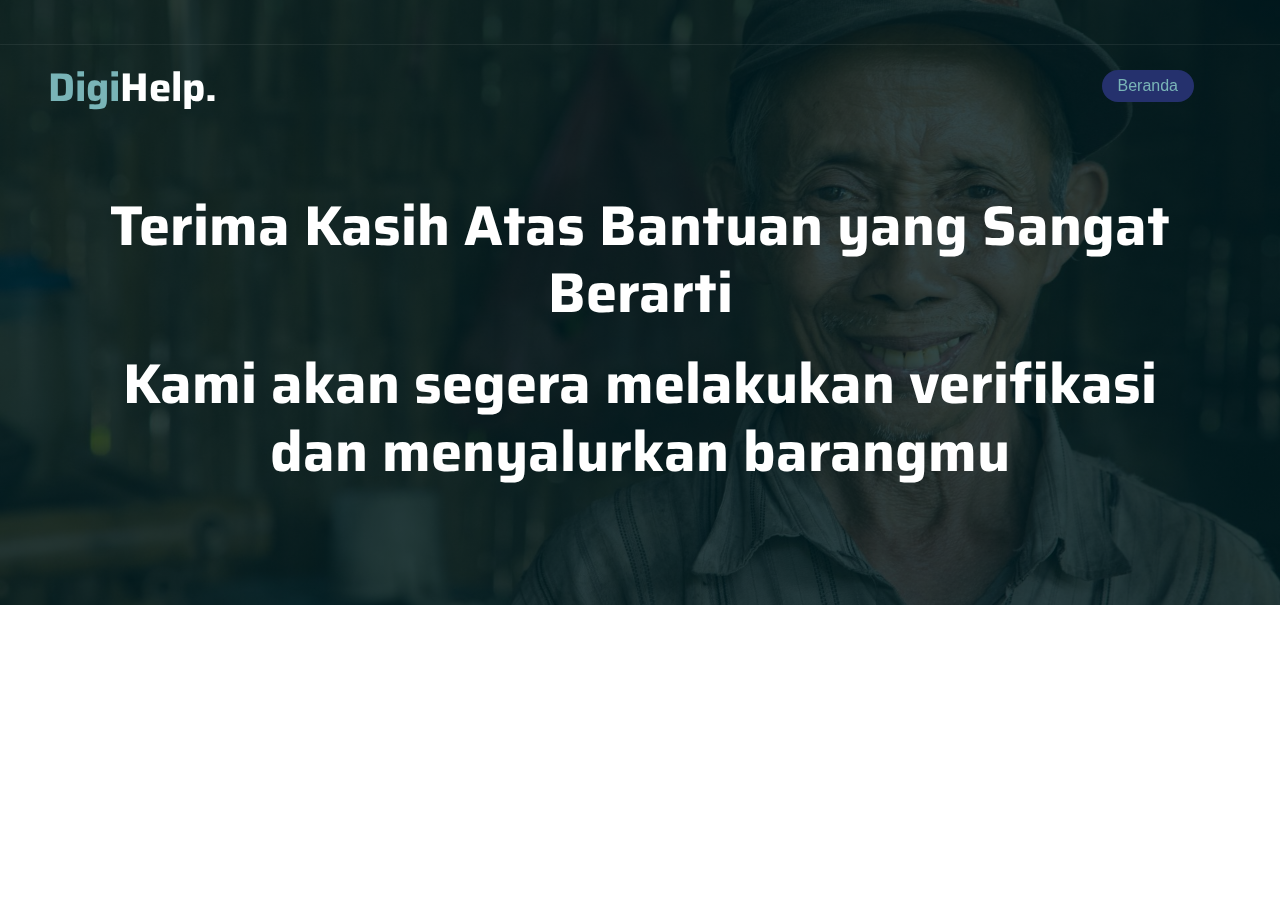
<file: thanks.html>
<!DOCTYPE html>
<html lang="en">

<head>
    <meta charset="utf-8">
    <title>DigiHelp</title>
    <meta content="width=device-width, initial-scale=1.0" name="viewport">
    <meta content="" name="keywords">
    <meta content="" name="description">

    <!-- Favicon -->
    <link href="img/favicon.ico" rel="icon">

    <!-- Google Web Fonts -->
    <link rel="preconnect" href="https://fonts.googleapis.com">
    <link rel="preconnect" href="https://fonts.gstatic.com" crossorigin>
    <link href="https://fonts.googleapis.com/css2?family=Inter:wght@400;500;600&family=Saira:wght@500;600;700&display=swap" rel="stylesheet"> 

    <!-- Icon Font Stylesheet -->
    <link href="https://cdnjs.cloudflare.com/ajax/libs/font-awesome/5.10.0/css/all.min.css" rel="stylesheet">
    <link href="https://cdn.jsdelivr.net/npm/bootstrap-icons@1.4.1/font/bootstrap-icons.css" rel="stylesheet">

    <!-- Libraries Stylesheet -->
    <link href="lib/animate/animate.min.css" rel="stylesheet">
    <link href="lib/owlcarousel/assets/owl.carousel.min.css" rel="stylesheet">

    <!-- Customized Bootstrap Stylesheet -->
    <link href="css/bootstrap.min.css" rel="stylesheet">

    <!-- Template Stylesheet -->
    <link href="css/style.css" rel="stylesheet">
</head>

<body>
    <!-- Spinner Start -->
    <div id="spinner" class="show bg-white position-fixed translate-middle w-100 vh-100 top-50 start-50 d-flex align-items-center justify-content-center">
        <div class="spinner-grow text-primary" role="status"></div>
    </div>
    <!-- Spinner End -->


<!-- Navbar Start -->
    <div class="container-fluid fixed-top px-0 wow fadeIn" data-wow-delay="0.1s">
        <div class="top-bar text-white-50 row gx-0 align-items-center d-none d-lg-flex">
            <div class="col-lg-6 px-5 text-start">
                
            </div>
        </div>

        <nav class="navbar navbar-expand-lg navbar-dark py-lg-0 px-lg-5 wow fadeIn" data-wow-delay="0.1s">
            <a href="index.html" class="navbar-brand ms-4 ms-lg-0">
                <h1 class="fw-bold text-primary m-0">Digi<span class="text-white">Help.</span></h1>
            </a>
            <button type="button" class="navbar-toggler me-4" data-bs-toggle="collapse" data-bs-target="#navbarCollapse">
                <span class="navbar-toggler-icon"></span>
            </button>
            <div class="collapse navbar-collapse" id="navbarCollapse">
                <div class="navbar-nav ms-auto p-4 p-lg-0">
                    <a href="index.html" class="nav-item nav-link"><div class="d-inline-block rounded-pill bg-secondary text-primary py-1 px-3 mb-1">Beranda</div></a>
                </div>
                <div class="d-none d-lg-flex ms-2">
				
                </div>
            </div>
        </nav>
    </div>
    <!-- Navbar End -->


    <!-- Page Header Start -->
    <div class="container-fluid page-header mb-5 wow fadeIn" data-wow-delay="0.1s">
        <div class="container text-center">
            <h1 class="display-4 text-white animated slideInDown mb-4">Terima Kasih Atas Bantuan yang Sangat Berarti</h1>
			<h2 class="display-4 text-white animated slideInDown mb-4">Kami akan segera melakukan verifikasi dan menyalurkan barangmu</h2>
        </div>
    </div>
    <!-- Page Header End -->


    


    <!-- JavaScript Libraries -->
    <script src="https://code.jquery.com/jquery-3.4.1.min.js"></script>
    <script src="https://cdn.jsdelivr.net/npm/bootstrap@5.0.0/dist/js/bootstrap.bundle.min.js"></script>
    <script src="lib/wow/wow.min.js"></script>
    <script src="lib/easing/easing.min.js"></script>
    <script src="lib/waypoints/waypoints.min.js"></script>
    <script src="lib/owlcarousel/owl.carousel.min.js"></script>
    <script src="lib/parallax/parallax.min.js"></script>

    <!-- Template Javascript -->
    <script src="js/main.js"></script>
</body>

</html>
</file>
<file: css/style.css>
/********** Template CSS **********/
:root {
    --primary: #4FD3C4;
    --secondary: #25316D;
    --light: #F8F8F9;
    --dark: #79B4B7;
}

.back-to-top {
    position: fixed;
    display: none;
    right: 30px;
    bottom: 30px;
    z-index: 99;
}


/*** Spinner ***/
#spinner {
    opacity: 0;
    visibility: hidden;
    transition: opacity .5s ease-out, visibility 0s linear .5s;
    z-index: 99999;
}

#spinner.show {
    transition: opacity .5s ease-out, visibility 0s linear 0s;
    visibility: visible;
    opacity: 1;
}


/*** Button ***/
.btn {
    font-weight: 500;
    transition: .5s;
}

.btn.btn-primary,
.btn.btn-outline-primary:hover {
    color: #FFFFFF;
}

.btn.btn-primary:hover {
    color: var(--primary);
    background: transparent;
}

.btn-square {
    width: 38px;
    height: 38px;
}

.btn-sm-square {
    width: 32px;
    height: 32px;
}

.btn-lg-square {
    width: 48px;
    height: 48px;
}

.btn-square,
.btn-sm-square,
.btn-lg-square {
    padding: 0;
    display: flex;
    align-items: center;
    justify-content: center;
    font-weight: normal;
}


/*** Navbar ***/
.fixed-top {
    transition: .5s;
}

.top-bar {
    height: 45px;
    border-bottom: 1px solid rgba(255, 255, 255, .07);
}

.navbar .dropdown-toggle::after {
    border: none;
    content: "\f107";
    font-family: "Font Awesome 5 Free";
    font-weight: 900;
    vertical-align: middle;
    margin-left: 8px;
}

.navbar .navbar-nav .nav-link {
    margin-right: 30px;
    padding: 25px 0;
    color: #FFFFFF;
    font-weight: 500;
    outline: none;
}

.navbar .navbar-nav .nav-link:hover,
.navbar .navbar-nav .nav-link.active {
    color: var(--primary);
}

@media (max-width: 991.98px) {
    .navbar .navbar-nav {
        margin-top: 10px;
        border-top: 1px solid rgba(0, 0, 0, .07);
        background: var(--light);
    }

    .navbar .navbar-nav .nav-link {
        padding: 10px 0;
    }
}

@media (min-width: 992px) {
    .navbar .nav-item .dropdown-menu {
        display: block;
        visibility: hidden;
        top: 100%;
        transform: rotateX(-75deg);
        transform-origin: 0% 0%;
        transition: .5s;
        opacity: 0;
    }

    .navbar .nav-item:hover .dropdown-menu {
        transform: rotateX(0deg);
        visibility: visible;
        transition: .5s;
        opacity: 1;
    }
}


/*** Header ***/
.carousel-caption {
    top: 0;
    left: 0;
    right: 0;
    bottom: 0;
    display: flex;
    align-items: center;
    justify-content: center;
    text-align: center;
    background: rgba(0, 29, 35, .8);
    z-index: 1;
}

.carousel-control-prev,
.carousel-control-next {
    width: 15%;
}

.carousel-control-prev-icon,
.carousel-control-next-icon {
    width: 3rem;
    height: 3rem;
    background-color: var(--dark);
    border: 12px solid var(--dark);
    border-radius: 3rem;
}

@media (max-width: 768px) {
    #header-carousel .carousel-item {
        position: relative;
        min-height: 450px;
    }
    
    #header-carousel .carousel-item img {
        position: absolute;
        width: 100%;
        height: 100%;
        object-fit: cover;
    }
}

.page-header {
    padding-top: 12rem;
    padding-bottom: 6rem;
    background: linear-gradient(rgba(0, 29, 35, .8), rgba(0, 29, 35, .8)), url(../img/carousel-1.jpg) center center no-repeat;
    background-size: cover;
}

.page-header .breadcrumb-item+.breadcrumb-item::before {
    color: #999999;
}


/*** Causes ***/
.causes-item .progress {
    height: 5px;
    border-radius: 0;
    overflow: visible;
}

.causes-item .progress .progress-bar {
    position: relative;
    overflow: visible;
    width: 0px;
    border-radius: 0;
    transition: 5s;
}

.causes-item .progress .progress-bar span {
    position: absolute;
    top: -7px;
    right: 0;
    width: 40px;
    height: 19px;
    display: flex;
    align-items: center;
    justify-content: center;
    font-size: 12px;
    background: var(--primary);
    color: #FFFFFF;
}

.causes-item .causes-overlay {
    position: absolute;
    width: 100%;
    height: 0;
    top: 0;
    left: 0;
    display: flex;
    align-items: center;
    justify-content: center;
    background: rgba(0, 0, 0, .5);
    overflow: hidden;
    opacity: 0;
    transition: .5s;
}

.causes-item:hover .causes-overlay {
    height: 100%;
    opacity: 1;
}


/*** Service ***/
.service-item {
    box-shadow: 0 0 45px rgba(0, 0, 0, .06);
}


/*** Donate ***/
.donate {
    background: rgba(0, 29, 35, .8);
}

.btn-group .btn-light:hover,
.btn-group input[type="radio"]:checked+label {
    color: var(--primary);
    border-color: var(--primary);
}


/*** Team ***/
.team-item img {
    position: relative;
    top: 0;
    transition: .5s;
}

.team-item:hover img {
    top: -30px;
}

.team-item .team-text {
    position: relative;
    height: 100px;
    transition: .5s;
}

.team-item:hover .team-text {
    margin-top: -60px;
    height: 160px;
}

.team-item .team-text .team-social {
    opacity: 0;
    transition: .5s;
}

.team-item:hover .team-text .team-social {
    opacity: 1;
}

.team-item .team-social .btn {
    display: inline-flex;
    color: var(--primary);
    background: #FFFFFF;
    border-radius: 40px;
}

.team-item .team-social .btn:hover {
    color: #FFFFFF;
    background: var(--primary);
}


/*** Testimonial ***/
.testimonial-carousel::before {
    position: absolute;
    content: "";
    top: 0;
    left: 0;
    height: 100%;
    width: 0;
    background: linear-gradient(to right, rgba(255, 255, 255, 1) 0%, rgba(255, 255, 255, 0) 100%);
    z-index: 1;
}

.testimonial-carousel::after {
    position: absolute;
    content: "";
    top: 0;
    right: 0;
    height: 100%;
    width: 0;
    background: linear-gradient(to left, rgba(255, 255, 255, 1) 0%, rgba(255, 255, 255, 0) 100%);
    z-index: 1;
}

@media (min-width: 768px) {
    .testimonial-carousel::before,
    .testimonial-carousel::after {
        width: 200px;
    }
}

@media (min-width: 992px) {
    .testimonial-carousel::before,
    .testimonial-carousel::after {
        width: 300px;
    }
}

.testimonial-carousel .owl-item .testimonial-text {
    background: var(--light);
    transform: scale(.8);
    transition: .5s;
}

.testimonial-carousel .owl-item.center .testimonial-text {
    background: var(--primary);
    transform: scale(1);
}

.testimonial-carousel .owl-item .testimonial-text *,
.testimonial-carousel .owl-item .testimonial-item img {
    transition: .5s;
}

.testimonial-carousel .owl-item.center .testimonial-text * {
    color: var(--light) !important;
}

.testimonial-carousel .owl-item.center .testimonial-item img {
    background: var(--primary) !important;
} 

.testimonial-carousel .owl-nav {
    position: absolute;
    width: 350px;
    top: 15px;
    left: 50%;
    transform: translateX(-50%);
    display: flex;
    justify-content: space-between;
    opacity: 0;
    transition: .5s;
    z-index: 1;
}

.testimonial-carousel:hover .owl-nav {
    width: 300px;
    opacity: 1;
}

.testimonial-carousel .owl-nav .owl-prev,
.testimonial-carousel .owl-nav .owl-next {
    position: relative;
    color: var(--primary);
    font-size: 45px;
    transition: .5s;
}

.testimonial-carousel .owl-nav .owl-prev:hover,
.testimonial-carousel .owl-nav .owl-next:hover {
    color: var(--dark);
}


/*** Footer ***/

.footer .btn.btn-link {
    display: block;
    margin-bottom: 5px;
    padding: 0;
    text-align: left;
    color: rgba(255,255,255,0.5);
    font-weight: normal;
    text-transform: capitalize;
    transition: .3s;
}

.footer .btn.btn-link::before {
    position: relative;
    content: "\f105";
    font-family: "Font Awesome 5 Free";
    font-weight: 900;
    color: rgba(255,255,255,0.5);
    margin-right: 10px;
}

.footer .btn.btn-link:hover {
    color: var(--light);
    letter-spacing: 1px;
    box-shadow: none;
}

.footer .btn.btn-square {
    color: rgba(255,255,255,0.5);
    border: 1px solid rgba(255,255,255,0.5);
}

.footer .btn.btn-square:hover {
    color: var(--secondary);
    border-color: var(--light);
}

.footer .copyright {
    padding: 25px 0;
    font-size: 15px;
    border-top: 1px solid rgba(256, 256, 256, .1);
}

.footer .copyright a {
    color: var(--secondary);
}

.footer .copyright a:hover {
    color: var(--primary);
}
</file>
